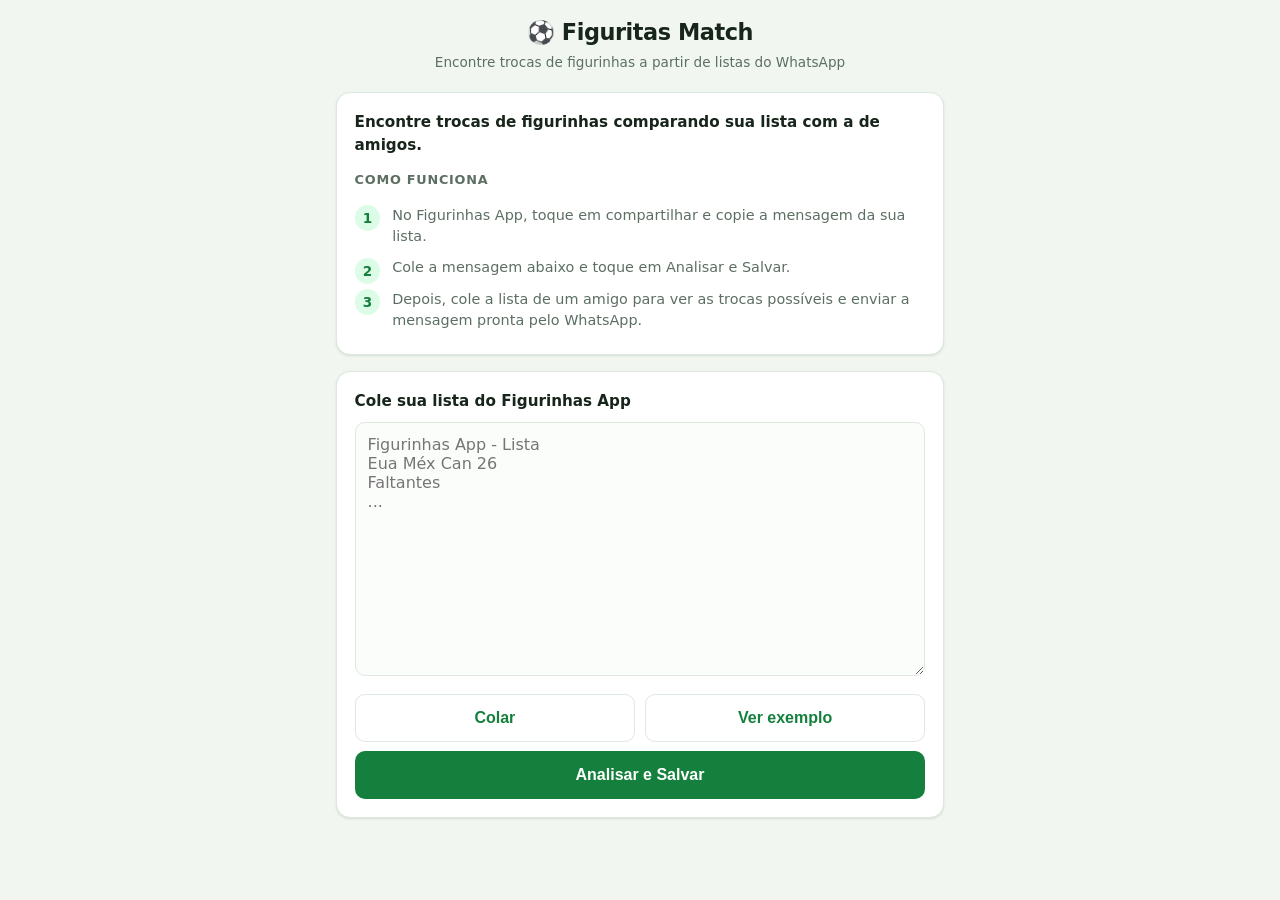
<file: index.html>
<!DOCTYPE html>
<html lang="pt-BR">
<head>
  <meta charset="UTF-8">
  <meta name="viewport" content="width=device-width, initial-scale=1.0, maximum-scale=1.0">
  <title>Figuritas Match | Encontre trocas de figurinhas</title>
  <meta name="description" content="Compare listas do Figuritas App e descubra rapidamente trocas de figurinhas para enviar no WhatsApp.">
  <meta name="robots" content="index, follow">
  <link rel="canonical" href="https://andersondias.github.io/figuritas-match/">

  <meta property="og:type" content="website">
  <meta property="og:locale" content="pt_BR">
  <meta property="og:site_name" content="Figuritas Match">
  <meta property="og:title" content="Figuritas Match | Encontre trocas de figurinhas">
  <meta property="og:description" content="Compare listas do Figuritas App e descubra rapidamente trocas de figurinhas para enviar no WhatsApp.">
  <meta property="og:url" content="https://andersondias.github.io/figuritas-match/">

  <meta name="twitter:card" content="summary">
  <meta name="twitter:title" content="Figuritas Match | Encontre trocas de figurinhas">
  <meta name="twitter:description" content="Compare listas do Figuritas App e descubra rapidamente trocas de figurinhas para enviar no WhatsApp.">
  <meta name="theme-color" content="#1f7d42">
  <link rel="icon" href="assets/icons/football-icon.svg" type="image/svg+xml">
  <link rel="icon" href="assets/icons/favicon-32.png" sizes="32x32" type="image/png">
  <link rel="apple-touch-icon" href="assets/icons/apple-touch-icon.png" sizes="180x180">
  <link rel="manifest" href="manifest.webmanifest">
  <link rel="stylesheet" href="css/style.css?v=5">
</head>
<body>
  <header>
    <h1>Figuritas Match</h1>
    <p class="subtitle">Encontre trocas de figurinhas a partir de listas do WhatsApp</p>
  </header>

  <main>
    <section id="panel-collection" class="panel active" role="tabpanel">
      <div id="onboarding" class="card onboarding">
        <p class="onboarding-intro">Encontre trocas de figurinhas comparando sua lista com a de amigos.</p>
        <h2 class="onboarding-title">Como funciona</h2>
        <ol class="steps">
          <li>No Figurinhas App, toque em compartilhar e copie a mensagem da sua lista.</li>
          <li>Cole a mensagem abaixo e toque em Analisar e Salvar.</li>
          <li>Depois, cole a lista de um amigo para ver as trocas possíveis e enviar a mensagem pronta pelo WhatsApp.</li>
        </ol>
      </div>

      <div id="collection-form" class="card">
        <label for="collection-input">Cole sua lista do Figurinhas App</label>
        <textarea id="collection-input" rows="12" placeholder="Figurinhas App - Lista&#10;Eua Méx Can 26&#10;Faltantes&#10;..."></textarea>
        <div class="actions actions-secondary">
          <button id="btn-paste-collection" class="btn secondary" type="button">Colar</button>
          <button id="btn-show-example" class="btn secondary" type="button">Ver exemplo</button>
        </div>
        <div class="actions">
          <button id="btn-parse-collection" class="btn primary">Analisar e Salvar</button>
        </div>
      </div>

      <div id="collection-status" class="status hidden"></div>
      <div id="collection-preview" class="preview hidden"></div>
      <div id="collection-summary" class="summary hidden"></div>
    </section>

    <section id="panel-compare" class="panel" role="tabpanel" hidden>
      <div id="compare-no-collection" class="notice hidden">
        Salve sua coleção antes de comparar com outros.
      </div>

      <div id="compare-form" class="card">
        <label for="compare-input">Cole a lista de outro usuário</label>
        <textarea id="compare-input" rows="12" placeholder="Figurinhas App - Lista&#10;Eua Méx Can 26&#10;Faltantes&#10;..."></textarea>
        <div class="actions actions-secondary">
          <button id="btn-paste-compare" class="btn secondary" type="button">Colar</button>
        </div>
        <div class="actions">
          <button id="btn-compare" class="btn primary">Comparar</button>
        </div>
      </div>

      <div id="compare-status" class="status hidden"></div>
      <div id="compare-results" class="results hidden"></div>

      <div id="compare-toolbar" class="actions hidden">
        <button id="btn-new-comparison" class="btn secondary">Nova comparação</button>
      </div>

      <div id="compare-footer" class="compare-footer hidden">
        <button id="btn-edit-collection" class="btn secondary">Atualizar suas figurinhas</button>
      </div>
    </section>
  </main>

  <script type="module" src="js/app.js?v=10"></script>
</body>
</html>
</file>
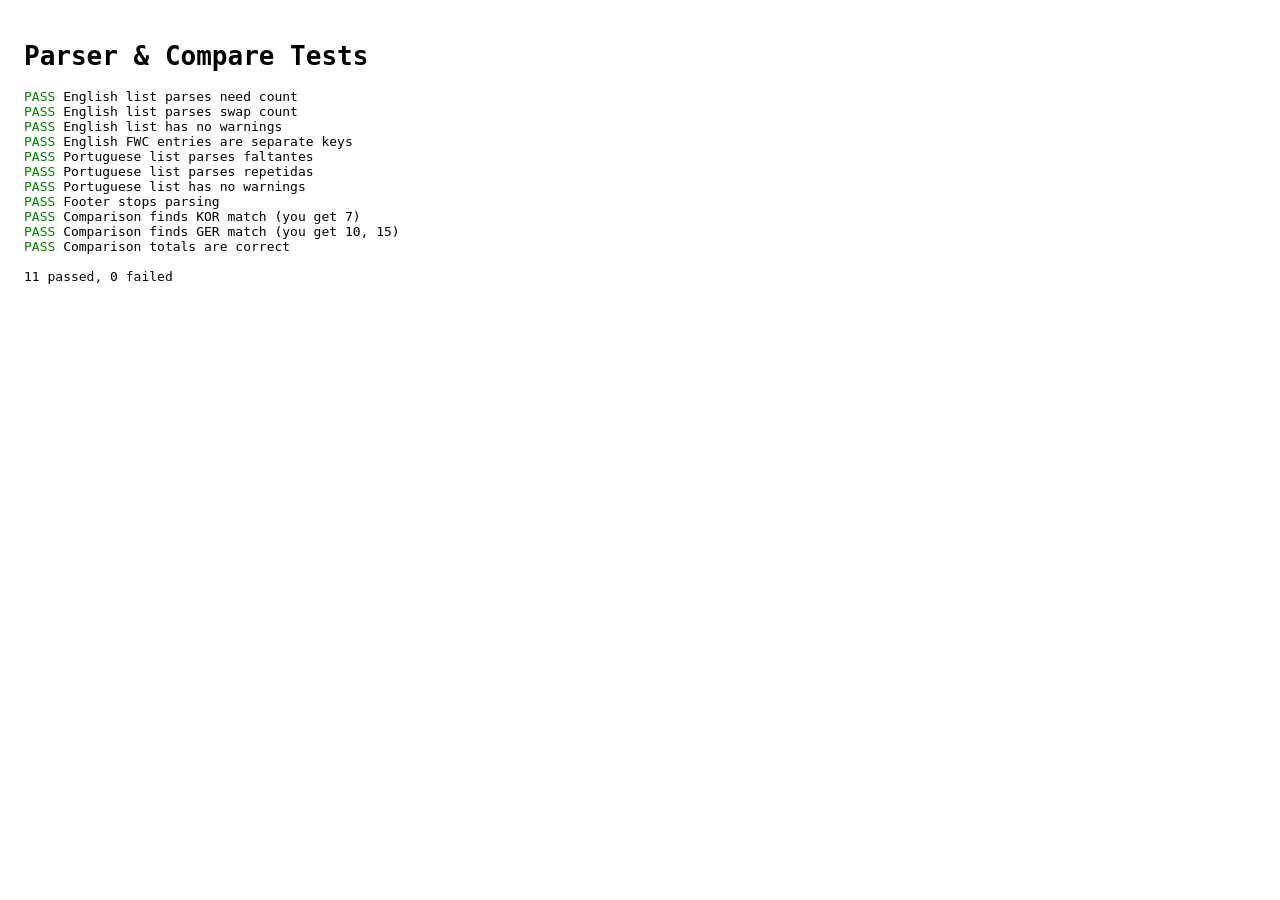
<file: test/parser.test.html>
<!DOCTYPE html>
<html lang="en">
<head>
  <meta charset="UTF-8">
  <title>Parser Tests</title>
  <style>
    body { font-family: monospace; padding: 1rem; }
    .pass { color: green; }
    .fail { color: red; }
  </style>
</head>
<body>
  <h1>Parser &amp; Compare Tests</h1>
  <pre id="output"></pre>
  <script type="module">
    import { parseMessage, countStickers } from '../js/parser.js';
    import { compareCollections } from '../js/compare.js';

    const ENGLISH_LIST = `Figuritas App - List
Usa Mex Can 26
I need
FWC 🌎: 5, 7
FWC 📜: 13, 14, 16, 19
MEX 🇲🇽: 1, 17, 18, 20
RSA 🇿🇦: 16
KOR 🇰🇷: 1, 2, 7, 9, 14, 18
CZE 🇨🇿: 3, 16, 20
CAN 🇨🇦: 3, 4, 9, 11, 13, 14, 17, 18
BIH 🇧🇦: 3, 4, 5, 13, 20
QAT 🇶🇦: 1, 2, 3, 5, 17, 18
SUI 🇨🇭: 18, 19
BRA 🇧🇷: 5, 8, 14, 15, 16, 18, 19
MAR 🇲🇦: 1, 9, 15
HAI 🇭🇹: 1, 5, 8, 9, 11, 13, 15, 16, 18, 19, 20
SCO 🏴󠁧󠁢󠁳󠁣󠁴󠁿: 1, 5, 14, 17, 19, 20
USA 🇺🇸: 1, 2, 3, 4, 7, 8, 10, 11, 12
PAR 🇵🇾: 9
AUS 🇦🇺: 1, 3, 15, 18
TUR 🇹🇷: 1, 2, 3, 5, 6, 7, 9, 20
GER 🇩🇪: 1, 2, 3, 6, 7, 10, 11, 15, 16, 18
CUW 🇨🇼: 1, 2, 5, 6, 8, 9, 10, 12, 13, 14, 15, 16, 19, 20
CIV 🇨🇮: 1, 2, 6, 17
ECU 🇪🇨: 2, 8, 12, 13
NED 🇳🇱: 2, 5, 6, 8, 9, 10, 12, 15, 17, 18, 19, 20
JPN 🇯🇵: 3, 7, 9, 15, 17
SWE 🇸🇪: 8, 9, 10, 11, 12, 14, 17, 18
TUN 🇹🇳: 3, 20
BEL 🇧🇪: 1, 4, 8, 11, 13, 16, 20
EGY 🇪🇬: 9, 10, 13, 18, 19
IRN 🇮🇷: 1, 2, 6, 7, 10, 11, 18, 20
NZL 🇳🇿: 2, 4, 5, 6, 9, 11, 13, 14, 18
ESP 🇪🇸: 2, 3, 5, 6, 10, 12, 14, 15, 18, 19
CPV 🇨🇻: 1, 2, 3, 4, 5, 6, 7, 8, 9, 10, 12, 13, 14, 15, 16, 18, 19, 20
KSA 🇸🇦: 1, 3, 11, 16
URU 🇺🇾: 5
FRA 🇫🇷: 1, 2, 3, 4, 7, 8, 11, 12, 13, 17, 18
SEN 🇸🇳: 3, 8, 11, 13, 18
IRQ 🇮🇶: 3, 4, 5, 7, 11, 12, 13, 16, 17
NOR 🇳🇴: 3, 7, 9, 14, 15, 16, 20
ARG 🇦🇷: 1, 3, 9, 11, 15
ALG 🇩🇿: 4, 7, 17, 18, 20
AUT 🇦🇹: 1, 3, 4, 6, 9, 10, 11, 14, 15, 18
JOR 🇯🇴: 5, 6, 9, 10, 13, 14
POR 🇵🇹: 4, 8, 9, 12, 14, 17, 19, 20
COD 🇨🇩: 4, 9, 10, 14, 15, 16, 18, 19, 20
UZB 🇺🇿: 5, 7, 9, 11, 13, 14, 16
COL 🇨🇴: 2, 9, 12, 13, 17, 19, 20
ENG 🏴󠁧󠁢󠁥󠁮󠁧󠁿: 1, 3, 4, 7, 8, 11, 12, 15, 16, 18, 20
CRO 🇭🇷: 1
GHA 🇬🇭: 1, 3, 7, 16, 20
PAN 🇵🇦: 1, 7, 9, 11, 14, 16, 20
CC 🥤: 1, 2, 3, 4, 6, 8, 10, 11, 14
Swaps
RSA 🇿🇦: 3, 6, 19
CZE 🇨🇿: 4, 9
MAR 🇲🇦: 8
EGY 🇪🇬: 14
ESP 🇪🇸: 7
KSA 🇸🇦: 14
SEN 🇸🇳: 2, 9
NOR 🇳🇴: 18
ALG 🇩🇿: 6
AUT 🇦🇹: 17
JOR 🇯🇴: 7, 16, 20
UZB 🇺🇿: 17
CRO 🇭🇷: 8
GHA 🇬🇭: 4, 6, 10, 13, 15
PAN 🇵🇦: 2
Download the app
https://www.figuritas.app/download`;

    const PORTUGUESE_LIST = `Figurinhas App - Lista
Eua Méx Can 26
Faltantes
FWC 🌎: 5
TUR 🇹🇷: 8
NED 🇳🇱: 1
JPN 🇯🇵: 4
SWE 🇸🇪: 10
URU 🇺🇾: 4
COD 🇨🇩: 5
GHA 🇬🇭: 18
Repetidas
FWC 📜: 11, 15
RSA 🇿🇦: 3, 5, 12, 20
KOR 🇰🇷: 3, 7
CZE 🇨🇿: 20
CAN 🇨🇦: 10
QAT 🇶🇦: 9, 13
SUI 🇨🇭: 2, 6, 10, 14
MAR 🇲🇦: 9
SCO 🏴󠁧󠁢󠁳󠁣󠁴󠁿: 2, 6, 13
USA 🇺🇸: 3, 15, 16, 17, 20
PAR 🇵🇾: 3, 13
AUS 🇦🇺: 13
TUR 🇹🇷: 12, 14, 18
GER 🇩🇪: 5, 9, 10, 15
CUW 🇨🇼: 5, 9, 10, 15
CIV 🇨🇮: 2, 4, 6, 10
ECU 🇪🇨: 15
NED 🇳🇱: 9
JPN 🇯🇵: 6
SWE 🇸🇪: 3, 7
TUN 🇹🇳: 14, 15, 18
BEL 🇧🇪: 7, 13, 17
EGY 🇪🇬: 10
NZL 🇳🇿: 18
ESP 🇪🇸: 3, 19
CPV 🇨🇻: 2, 6
KSA 🇸🇦: 13
URU 🇺🇾: 15, 16, 19, 20
FRA 🇫🇷: 4, 10
SEN 🇸🇳: 3, 4, 8, 9, 15, 19
IRQ 🇮🇶: 10, 18
NOR 🇳🇴: 6, 10, 15
ARG 🇦🇷: 11
ALG 🇩🇿: 6, 10
AUT 🇦🇹: 6, 13, 19
JOR 🇯🇴: 3
POR 🇵🇹: 1, 3
COD 🇨🇩: 10
UZB 🇺🇿: 2, 20
ENG 🏴󠁧󠁢󠁥󠁮󠁧󠁿: 18
GHA 🇬🇭: 1, 14, 20
PAN 🇵🇦: 5, 9, 14, 18
CC 🥤: 8
Baixe o app
https://www.figuritas.app/pt/baixar`;

    const output = document.getElementById('output');
    let passed = 0;
    let failed = 0;

    function test(name, fn) {
      try {
        fn();
        output.innerHTML += `<span class="pass">PASS</span> ${name}\n`;
        passed++;
      } catch (err) {
        output.innerHTML += `<span class="fail">FAIL</span> ${name}: ${err.message}\n`;
        failed++;
      }
    }

    function assertEqual(actual, expected, label) {
      const a = JSON.stringify(actual);
      const e = JSON.stringify(expected);
      if (a !== e) throw new Error(`${label}: expected ${e}, got ${a}`);
    }

    const english = parseMessage(ENGLISH_LIST);
    const portuguese = parseMessage(PORTUGUESE_LIST);

    test('English list parses need count', () => {
      assertEqual(countStickers(english.need), 333, 'need count');
    });

    test('English list parses swap count', () => {
      assertEqual(countStickers(english.swaps), 25, 'swap count');
    });

    test('English list has no warnings', () => {
      if (english.warnings.length) throw new Error(english.warnings.join('; '));
    });

    test('English FWC entries are separate keys', () => {
      const fwcKeys = Object.keys(english.need).filter(k => k.startsWith('FWC:'));
      if (fwcKeys.length !== 2) throw new Error(`Expected 2 FWC keys, got ${fwcKeys.length}`);
    });

    test('Portuguese list parses faltantes', () => {
      assertEqual(countStickers(portuguese.need), 8, 'faltantes count');
    });

    test('Portuguese list parses repetidas', () => {
      assertEqual(countStickers(portuguese.swaps), 99, 'repetidas count');
    });

    test('Portuguese list has no warnings', () => {
      if (portuguese.warnings.length) throw new Error(portuguese.warnings.join('; '));
    });

    test('Footer stops parsing', () => {
      if (english.swaps['DOWNLOAD']) throw new Error('Footer line was parsed as team');
    });

    const result = compareCollections(
      { need: english.need, swaps: english.swaps },
      { need: portuguese.need, swaps: portuguese.swaps }
    );

    test('Comparison finds KOR match (you get 7)', () => {
      const korKey = Object.keys(result.youGet).find(k => k.startsWith('KOR:'));
      if (!korKey || !result.youGet[korKey].includes(7)) {
        throw new Error(`Expected KOR:7 in youGet, got ${JSON.stringify(result.youGet[korKey])}`);
      }
    });

    test('Comparison finds GER match (you get 10, 15)', () => {
      const gerKey = Object.keys(result.youGet).find(k => k.startsWith('GER:'));
      if (!gerKey) throw new Error('Expected GER in youGet');
      assertEqual(result.youGet[gerKey], [10, 15], 'GER numbers');
    });

    test('Comparison totals are correct', () => {
      if (result.totals.youGet !== 33) throw new Error(`Expected youGet 33, got ${result.totals.youGet}`);
      if (result.totals.youGive !== 0) throw new Error(`Expected youGive 0, got ${result.totals.youGive}`);
      if (result.totals.fairTrade !== 0) throw new Error('fairTrade should be 0 when youGive is 0');
    });

    output.innerHTML += `\n${passed} passed, ${failed} failed\n`;
  </script>
</body>
</html>
</file>
<file: css/style.css>
*,
*::before,
*::after {
  box-sizing: border-box;
}

:root {
  --bg: #f1f6f1;
  --surface: #ffffff;
  --text: #17251b;
  --muted: #5c6f62;
  --border: #dde8de;
  --primary: #15803d;
  --primary-hover: #146c34;
  --primary-soft: #dcfce7;
  --get: #15803d;
  --get-bg: #e7f7ec;
  --give: #b45309;
  --give-bg: #fdf3e0;
  --danger: #dc2626;
  --danger-bg: #fdecec;
  --chat-bg: #efeae2;
  --bubble: #d9fdd3;
  --radius: 14px;
  --radius-sm: 10px;
  --shadow: 0 1px 3px rgba(23, 37, 27, 0.08), 0 1px 2px rgba(23, 37, 27, 0.04);
}

body {
  margin: 0;
  font-family: system-ui, -apple-system, sans-serif;
  background: var(--bg);
  color: var(--text);
  line-height: 1.5;
  max-width: 640px;
  margin-inline: auto;
  padding: 1rem 1rem calc(1.5rem + env(safe-area-inset-bottom));
}

/* ---------- Header ---------- */

header {
  text-align: center;
  margin-bottom: 1.25rem;
}

header h1 {
  margin: 0;
  font-size: 1.4rem;
  font-weight: 800;
  letter-spacing: -0.02em;
}

header h1::before {
  content: '⚽ ';
}

.subtitle {
  margin: 0.15rem 0 0;
  color: var(--muted);
  font-size: 0.85rem;
}

/* ---------- Panels & cards ---------- */

.panel {
  display: none;
}

.panel.active {
  display: block;
}

.card {
  background: var(--surface);
  border: 1px solid var(--border);
  border-radius: var(--radius);
  box-shadow: var(--shadow);
  padding: 1.1rem;
  margin-bottom: 1rem;
}

/* ---------- Onboarding ---------- */

.onboarding-intro {
  margin: 0 0 0.85rem;
  font-size: 0.95rem;
  font-weight: 600;
}

.onboarding-title {
  margin: 0 0 0.65rem;
  font-size: 0.8rem;
  font-weight: 700;
  text-transform: uppercase;
  letter-spacing: 0.06em;
  color: var(--muted);
}

.steps {
  list-style: none;
  counter-reset: step;
  margin: 0;
  padding: 0;
}

.steps li {
  counter-increment: step;
  position: relative;
  padding: 0.3rem 0 0.3rem 2.35rem;
  font-size: 0.9rem;
  color: var(--muted);
}

.steps li::before {
  content: counter(step);
  position: absolute;
  left: 0;
  top: 0.35rem;
  width: 1.6rem;
  height: 1.6rem;
  border-radius: 50%;
  background: var(--primary-soft);
  color: var(--primary);
  font-weight: 700;
  font-size: 0.85rem;
  display: flex;
  align-items: center;
  justify-content: center;
}

/* ---------- Forms ---------- */

label {
  display: block;
  font-weight: 700;
  margin-bottom: 0.6rem;
  font-size: 0.95rem;
}

textarea,
input[type="text"] {
  width: 100%;
  padding: 0.75rem;
  border: 1.5px solid var(--border);
  border-radius: var(--radius-sm);
  background: #fbfdfb;
  font-family: inherit;
  font-size: 16px;
  resize: vertical;
  transition: border-color 0.15s;
}

textarea:focus,
input[type="text"]:focus {
  outline: none;
  border-color: var(--primary);
  box-shadow: 0 0 0 3px var(--primary-soft);
}

.actions {
  display: flex;
  flex-direction: column;
  gap: 0.6rem;
  margin-top: 0.85rem;
}

.actions-secondary {
  margin-top: 0.65rem;
}

.actions-secondary + .actions {
  margin-top: 0.6rem;
}

/* ---------- Buttons ---------- */

.btn {
  display: flex;
  align-items: center;
  justify-content: center;
  gap: 0.5rem;
  width: 100%;
  min-height: 48px;
  padding: 0.7rem 1rem;
  border: none;
  border-radius: var(--radius-sm);
  font-size: 1rem;
  font-weight: 600;
  cursor: pointer;
  transition: background 0.15s, transform 0.05s;
  -webkit-tap-highlight-color: transparent;
}

.btn:active {
  transform: scale(0.98);
}

.btn.primary {
  background: var(--primary);
  color: white;
}

.btn.primary:hover {
  background: var(--primary-hover);
}

.btn.secondary {
  background: transparent;
  color: var(--primary);
  border: 1.5px solid var(--border);
}

.btn.secondary:hover {
  background: var(--primary-soft);
}

/* ---------- Status & notices ---------- */

.status {
  padding: 0.75rem 1rem;
  border-radius: var(--radius-sm);
  margin-bottom: 1rem;
  font-size: 0.9rem;
  font-weight: 500;
}

.status.error {
  background: var(--danger-bg);
  color: var(--danger);
}

.status.success {
  background: var(--get-bg);
  color: var(--get);
}

.status.warning {
  background: var(--give-bg);
  color: var(--give);
}

.notice {
  padding: 0.75rem 1rem;
  background: var(--give-bg);
  color: var(--give);
  border-radius: var(--radius-sm);
  margin-bottom: 1rem;
  font-size: 0.9rem;
}

.hidden {
  display: none !important;
}

/* ---------- Collection summary & preview ---------- */

.summary {
  display: grid;
  grid-template-columns: 1fr 1fr;
  gap: 0.75rem;
  margin-bottom: 1rem;
}

.stat-card {
  background: var(--surface);
  border: 1px solid var(--border);
  border-radius: var(--radius);
  box-shadow: var(--shadow);
  padding: 0.9rem;
  text-align: center;
}

.stat-card .value {
  font-size: 1.6rem;
  font-weight: 800;
}

.stat-card .label {
  font-size: 0.8rem;
  color: var(--muted);
}

.preview {
  background: var(--surface);
  border: 1px solid var(--border);
  border-radius: var(--radius);
  box-shadow: var(--shadow);
  padding: 1.1rem;
  margin-bottom: 1rem;
}

.preview h3 {
  font-size: 0.8rem;
  font-weight: 700;
  text-transform: uppercase;
  letter-spacing: 0.06em;
  color: var(--muted);
  margin: 1rem 0 0.4rem;
}

.preview h3:first-child {
  margin-top: 0;
}

.team-list {
  list-style: none;
  padding: 0;
  margin: 0;
}

.team-list li {
  padding: 0.45rem 0;
  border-bottom: 1px solid var(--border);
  font-size: 0.9rem;
  color: var(--muted);
}

.team-list li:last-child {
  border-bottom: none;
}

.team-code {
  font-weight: 700;
  color: var(--text);
}

.empty-trade {
  color: var(--muted);
  font-size: 0.9rem;
  font-style: italic;
  margin: 0;
}

.no-trade-message {
  text-align: center;
  padding: 1.25rem 1rem;
  color: var(--muted);
  font-size: 0.95rem;
}

.no-trade-message p {
  margin: 0;
}

/* ---------- Comparison results ---------- */

.totals-bar {
  display: grid;
  grid-template-columns: 1fr 1fr;
  gap: 0.75rem;
  margin-bottom: 1rem;
}

.totals-bar .total-chip {
  border-radius: var(--radius);
  padding: 0.85rem;
  text-align: center;
  box-shadow: var(--shadow);
}

.total-chip.receive {
  background: var(--get-bg);
  color: var(--get);
}

.total-chip.offer {
  background: var(--give-bg);
  color: var(--give);
}

.total-chip .num {
  display: block;
  font-size: 1.6rem;
  font-weight: 800;
  line-height: 1.2;
}

.total-chip .lbl {
  font-size: 0.8rem;
  font-weight: 600;
}

/* ---------- WhatsApp message ---------- */

.whatsapp-message {
  background: var(--chat-bg);
  border: none;
  padding: 1rem;
}

.whatsapp-message h3 {
  margin: 0 0 0.75rem;
  font-size: 0.8rem;
  font-weight: 700;
  text-transform: uppercase;
  letter-spacing: 0.06em;
  color: #7d7466;
  text-align: center;
}

.whatsapp-text {
  margin: 0 0 0.85rem;
  padding: 0.8rem 0.9rem;
  background: var(--bubble);
  border-radius: 12px;
  border-bottom-right-radius: 4px;
  box-shadow: 0 1px 1px rgba(0, 0, 0, 0.08);
  font-family: inherit;
  font-size: 0.9rem;
  white-space: pre-wrap;
  word-break: break-word;
  max-height: 320px;
  overflow-y: auto;
}

#btn-copy-whatsapp {
  background: #128c5e;
  color: white;
}

#btn-copy-whatsapp:hover {
  background: #0f7a52;
}

/* ---------- Footer ---------- */

.compare-footer {
  margin-top: 2rem;
  padding-top: 1rem;
  border-top: 1px solid var(--border);
}

.meta {
  color: var(--muted);
  font-size: 0.8rem;
  margin-top: 0.75rem;
}

@media (min-width: 480px) {
  .actions {
    flex-direction: row;
  }

  .actions .btn {
    flex: 1;
  }
}
</file>
